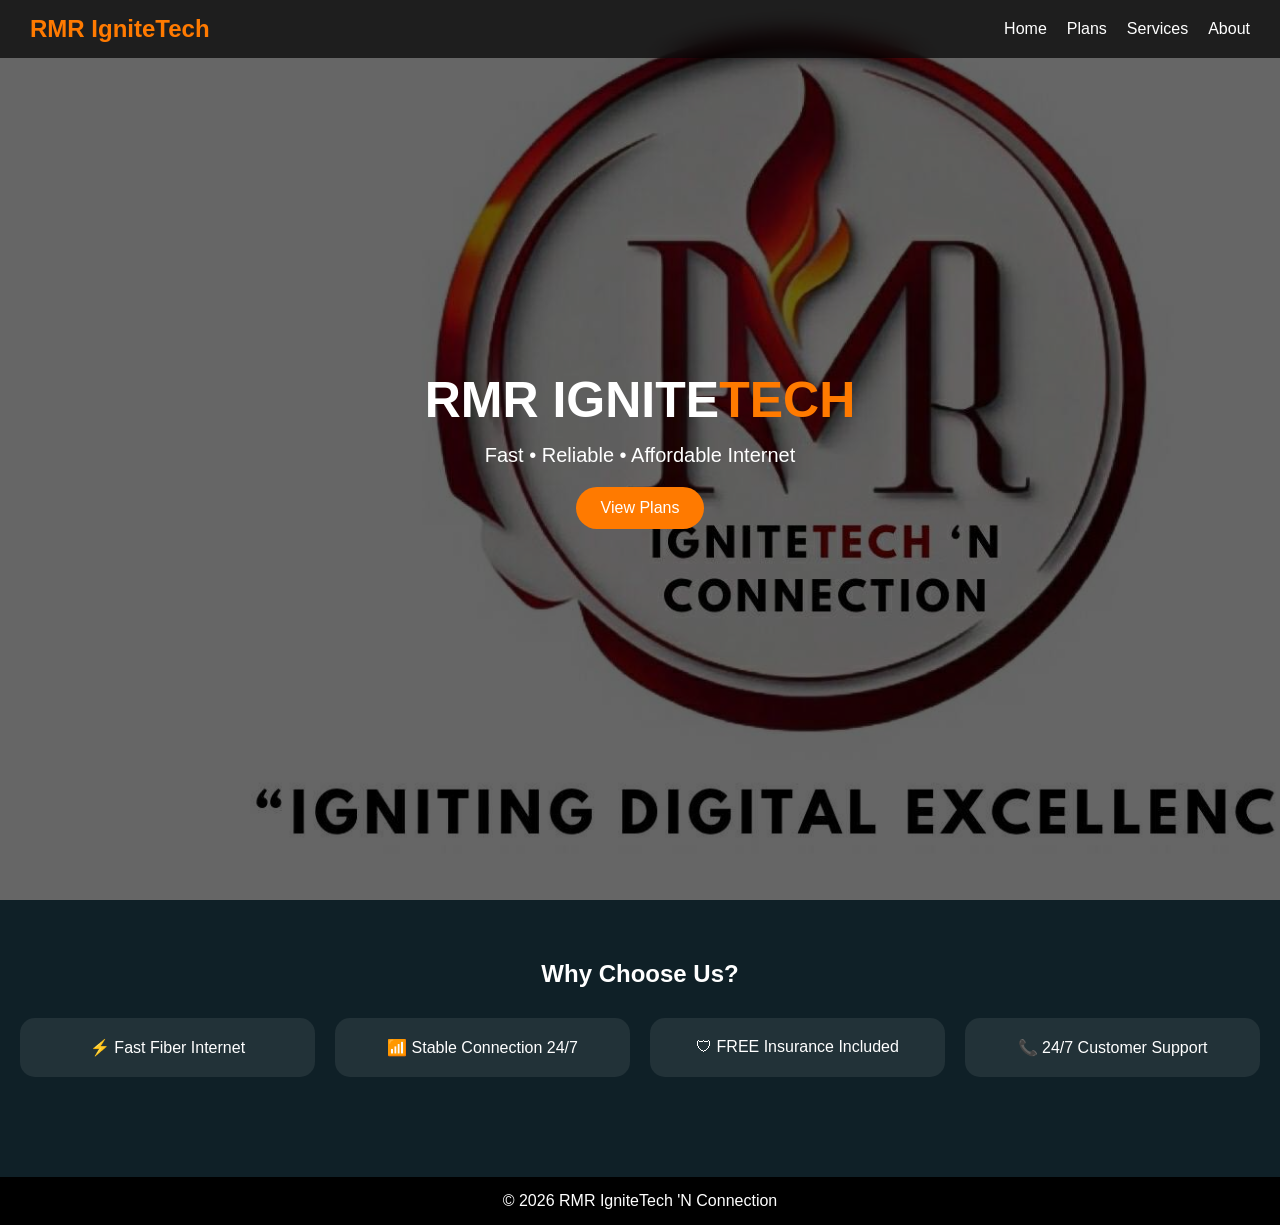
<file: index.html>
<!DOCTYPE html>
<html lang="en">
<head>
<meta charset="UTF-8">
<meta name="viewport" content="width=device-width, initial-scale=1.0">
<title>Home | RMR IgniteTech</title>

<style>
*{
  margin:0;
  padding:0;
  box-sizing:border-box;
  font-family: Arial, sans-serif;
}

body{
  background:#0f2027;
  color:white;
}

/* ===== NAV ===== */
nav{
  background: rgba(0,0,0,0.7);
  backdrop-filter: blur(10px);
  display:flex;
  justify-content:space-between;
  align-items:center;
  padding:15px 30px;
  position:fixed;
  width:100%;
  z-index:1000;
}

nav h2{
  color:#ff7a00;
}

/* NAV LINKS */
nav ul{
  list-style:none;
  display:flex;
}

nav ul li{
  margin-left:20px;
}

nav ul li a{
  text-decoration:none;
  color:white;
  transition:0.3s;
}

nav ul li a:hover{
  color:#ff7a00;
}

/* ===== MOBILE MENU ===== */
.menu-toggle{
  display:none;
  font-size:25px;
  cursor:pointer;
}

@media(max-width:768px){
  nav ul{
    position:absolute;
    top:60px;
    left:0;
    width:100%;
    background:black;
    flex-direction:column;
    display:none;
  }

  nav ul.active{
    display:flex;
  }

  nav ul li{
    margin:15px 0;
    text-align:center;
  }

  .menu-toggle{
    display:block;
  }
}

/* ===== SLIDER ===== */
.slider{
  width:100%;
  height:100vh;
  overflow:hidden;
  position:relative;
}

.slides{
  display:flex;
  width:300%;
  height:100%;
  animation: slide 12s infinite;
}

.slides img{
  width:100%;
  height:100vh;
  object-fit:cover;
}

/* OVERLAY */
.slider::after{
  content:"";
  position:absolute;
  width:100%;
  height:100%;
  top:0;
  left:0;
  background: rgba(0,0,0,0.6);
}

/* ANIMATION */
@keyframes slide{
  0%,30% { transform: translateX(0%); }
  35%,65% { transform: translateX(-100%); }
  70%,100% { transform: translateX(-200%); }
}

/* ===== HERO TEXT ===== */
.hero-text{
  position:absolute;
  top:50%;
  left:50%;
  transform:translate(-50%, -50%);
  text-align:center;
  z-index:2;
  width:90%;
}

.hero-text h1{
  font-size:50px;
}

.hero-text span{
  color:#ff7a00;
}

.hero-text p{
  margin-top:15px;
  font-size:20px;
}

.hero-text .btn{
  margin-top:20px;
  padding:12px 25px;
  background:#ff7a00;
  color:white;
  border:none;
  border-radius:25px;
  cursor:pointer;
  font-size:16px;
  transition:0.3s;
}

.hero-text .btn:hover{
  background:#ffb347;
}

/* ===== SECTION ===== */
section{
  padding:60px 20px;
  text-align:center;
}

/* FEATURES */
.features{
  display:grid;
  grid-template-columns: repeat(auto-fit, minmax(250px,1fr));
  gap:20px;
  margin-top:30px;
}

.feature-box{
  background: rgba(255,255,255,0.08);
  padding:20px;
  border-radius:15px;
  transition:0.3s;
}

.feature-box:hover{
  transform:translateY(-10px);
  box-shadow:0 0 20px #ff7a00;
}

/* FOOTER */
footer{
  background:black;
  text-align:center;
  padding:15px;
  margin-top:40px;
}

/* ===== MOBILE OPTIMIZATION ===== */
@media(max-width:600px){
  .hero-text h1{
    font-size:28px;
  }

  .hero-text p{
    font-size:16px;
  }

  .hero-text .btn{
    font-size:14px;
    padding:10px 20px;
  }
}
</style>
</head>

<body>

<!-- NAV -->
<nav>
  <h2>RMR IgniteTech</h2>

  <div class="menu-toggle" onclick="toggleMenu()">☰</div>

  <ul id="navLinks">
    <li><a href="index.html">Home</a></li>
    <li><a href="Plans.html">Plans</a></li>
    <li><a href="Services.html">Services</a></li>
    <li><a href="About.html">About</a></li>
  </ul>
</nav>

<!-- SLIDER -->
<div class="slider">
  <div class="slides">
    <img src="image 1.jpg">
    <img src="image 2.jpg">
    <img src="image 1.jpg">
  </div>

  <div class="hero-text">
    <h1>RMR IGNITE<span>TECH</span></h1>
    <p>Fast • Reliable • Affordable Internet</p>
    <button class="btn" onclick="location.href='Plans.html'">View Plans</button>
  </div>
</div>

<!-- FEATURES -->
<section>
  <h2>Why Choose Us?</h2>

  <div class="features">
    <div class="feature-box">⚡ Fast Fiber Internet</div>
    <div class="feature-box">📶 Stable Connection 24/7</div>
    <div class="feature-box">🛡 FREE Insurance Included</div>
    <div class="feature-box">📞 24/7 Customer Support</div>
  </div>
</section>

<footer>
  © 2026 RMR IgniteTech 'N Connection
</footer>

<script>
function toggleMenu(){
  document.getElementById("navLinks").classList.toggle("active");
}
</script>

</body>
</html>
</file>
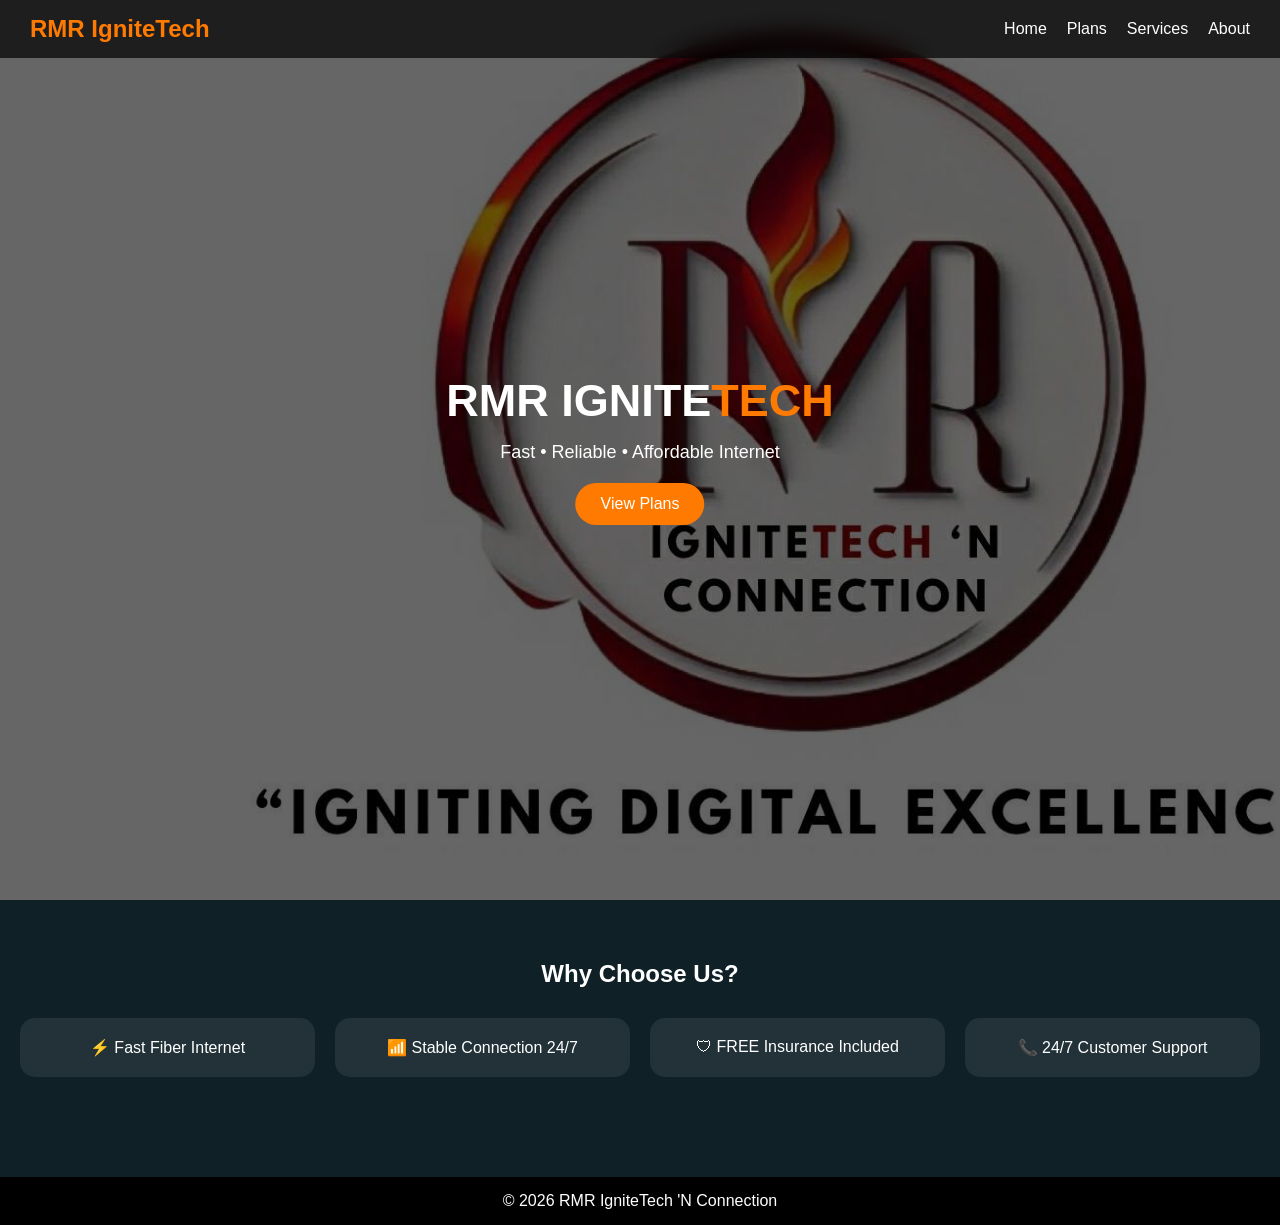
<file: Home.html>
<!DOCTYPE html>
<html>
<head>
  <title>Home | RMR IgniteTech</title>

  <style>
*{
  margin:0;
  padding:0;
  box-sizing:border-box;
  font-family: Arial, sans-serif;
}

body{
  background:#0f2027;
  color:white;
}

/* ===== NAV ===== */
nav{
  background: rgba(0,0,0,0.7);
  backdrop-filter: blur(10px);
  display:flex;
  justify-content:space-between;
  align-items:center;
  padding:15px 30px;
  position:fixed;
  width:100%;
  z-index:1000;
}

nav h2{
  color:#ff7a00;
}

nav ul{
  list-style:none;
  display:flex;
}

nav ul li{
  margin-left:20px;
}

nav ul li a{
  text-decoration:none;
  color:white;
  transition:0.3s;
}

nav ul li a:hover{
  color:#ff7a00;
}

/* ===== SLIDER ===== */
.slider{
  width:100%;
  height:100vh;
  overflow:hidden;
  position:relative;
}

.slides{
  display:flex;
  width:300%;
  height:100%;
  animation: slide 12s infinite;
}

.slides img{
  width:100%;
  height:100vh;
  object-fit:cover;
}

/* DARK OVERLAY */
.slider::after{
  content:"";
  position:absolute;
  width:100%;
  height:100%;
  top:0;
  left:0;
  background: rgba(0,0,0,0.6);
}

/* SLIDER ANIMATION */
@keyframes slide{
  0% { transform: translateX(0%); }
  30% { transform: translateX(0%); }

  35% { transform: translateX(-100%); }
  65% { transform: translateX(-100%); }

  70% { transform: translateX(-200%); }
  100% { transform: translateX(-200%); }
}

/* ===== HERO TEXT ===== */
.hero-text{
  position:absolute;
  top:50%;
  left:50%;
  transform:translate(-50%, -50%);
  text-align:center;
  z-index:2;
}

.hero-text h1{
  font-size:45px;
}

.hero-text span{
  color:#ff7a00;
}

.hero-text p{
  margin-top:15px;
  font-size:18px;
}

.hero-text .btn{
  margin-top:20px;
  padding:12px 25px;
  background:#ff7a00;
  color:white;
  border:none;
  border-radius:25px;
  cursor:pointer;
  font-size:16px;
  transition:0.3s;
}

.hero-text .btn:hover{
  background:#ffb347;
}

/* ===== SECTION ===== */
section{
  padding:60px 20px;
  text-align:center;
}

/* FEATURES */
.features{
  display:grid;
  grid-template-columns: repeat(auto-fit, minmax(250px,1fr));
  gap:20px;
  margin-top:30px;
}

.feature-box{
  background: rgba(255,255,255,0.08);
  padding:20px;
  border-radius:15px;
  transition:0.3s;
}

.feature-box:hover{
  transform:translateY(-10px);
  box-shadow:0 0 20px #ff7a00;
}

/* FOOTER */
footer{
  background:black;
  text-align:center;
  padding:15px;
  margin-top:40px;
}

/* MOBILE */
@media(max-width:600px){
  .hero-text h1{
    font-size:28px;
  }
}
  </style>
</head>

<body>

<!-- NAV -->
<nav>
  <h2>RMR IgniteTech</h2>
  <ul>
    <li><a href="Home.html">Home</a></li>
    <li><a href="Plans.html">Plans</a></li>
    <li><a href="Services.html">Services</a></li>
    <li><a href="About.html">About</a></li>
  </ul>
</nav>

<!-- SLIDER -->
<div class="slider">
  <div class="slides">
    <img src="image 1.jpg">
    <img src="image 2.jpg">
    <img src="image 1.jpg">
  </div>

  <!-- HERO TEXT -->
  <div class="hero-text">
    <h1>RMR IGNITE<span>TECH</span></h1>
    <p>Fast • Reliable • Affordable Internet</p>
    <button class="btn" onclick="location.href='Plans.html'">View Plans</button>
  </div>
</div>

<!-- FEATURES -->
<section>
  <h2>Why Choose Us?</h2>

  <div class="features">
    <div class="feature-box">
      ⚡ Fast Fiber Internet
    </div>

    <div class="feature-box">
      📶 Stable Connection 24/7
    </div>

    <div class="feature-box">
      🛡 FREE Insurance Included
    </div>

    <div class="feature-box">
      📞 24/7 Customer Support
    </div>
  </div>
</section>

<footer>
  © 2026 RMR IgniteTech 'N Connection
</footer>

</body>
</html>
</file>
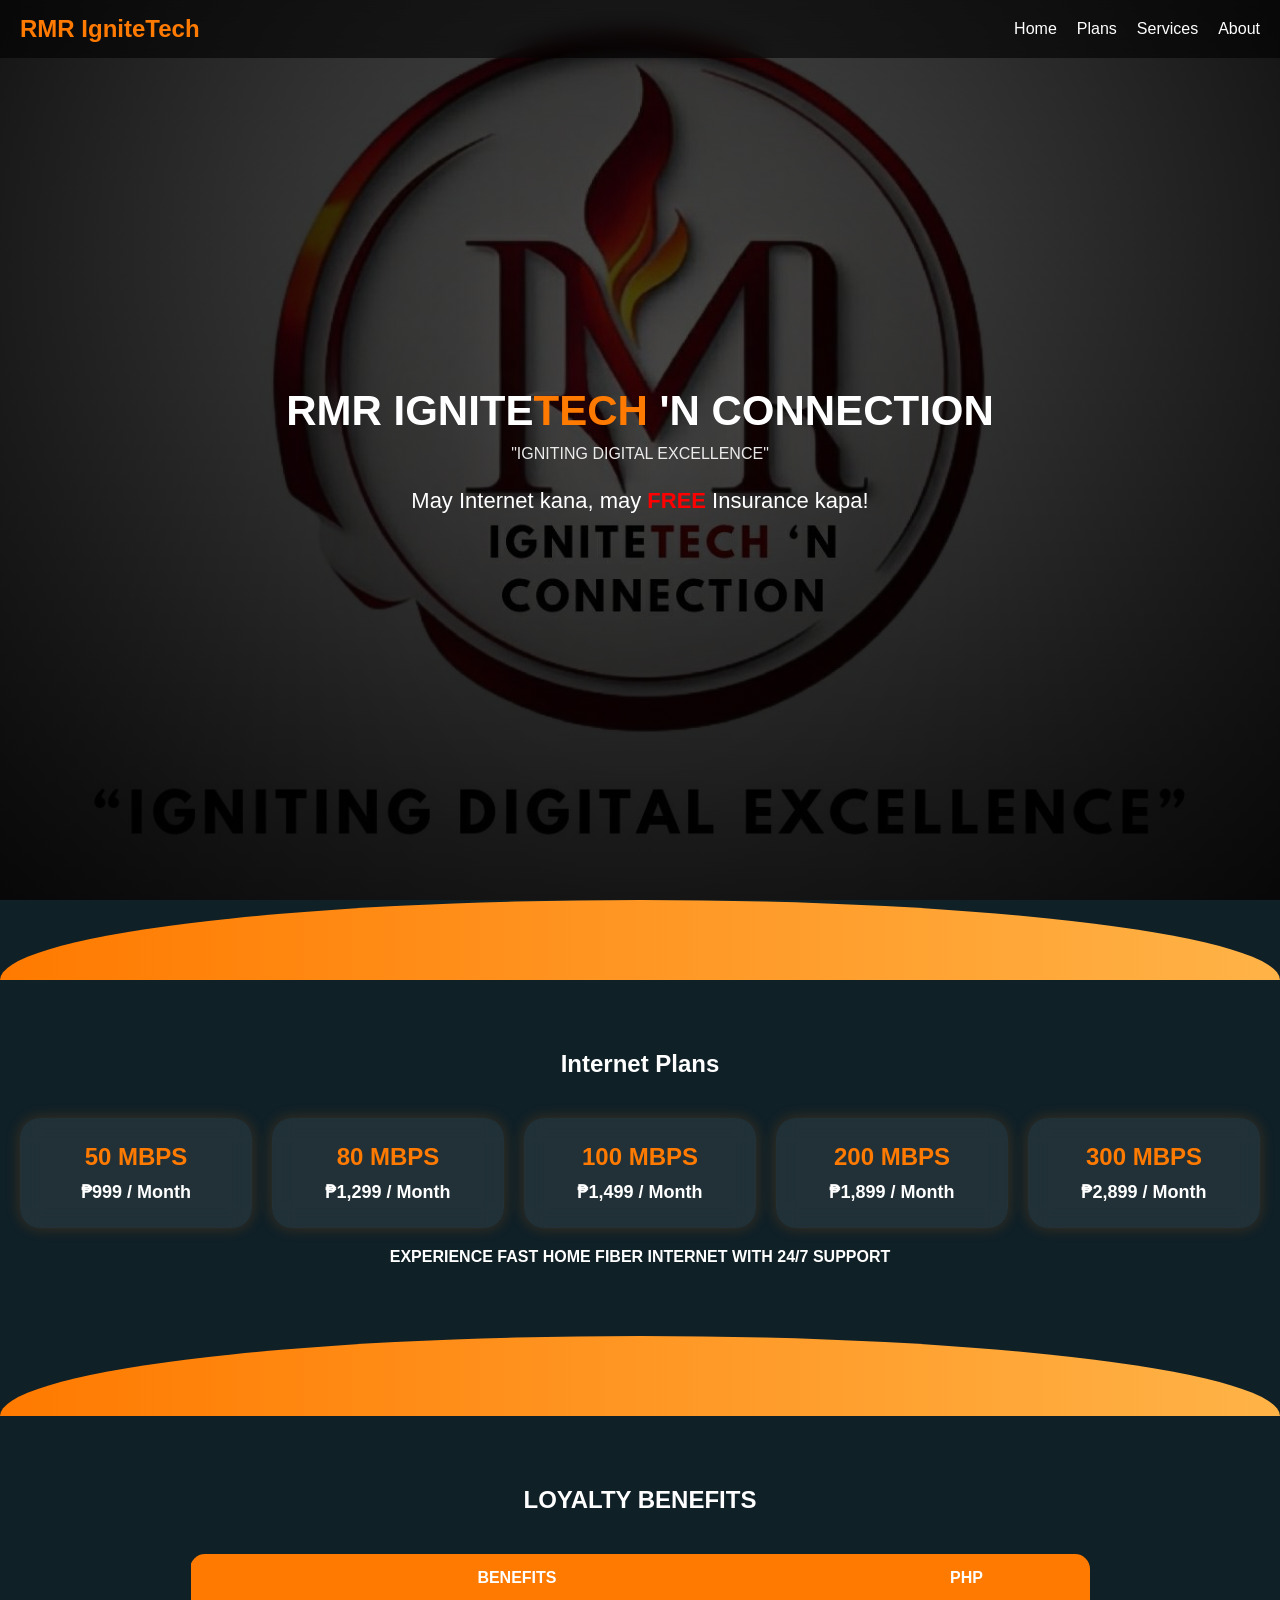
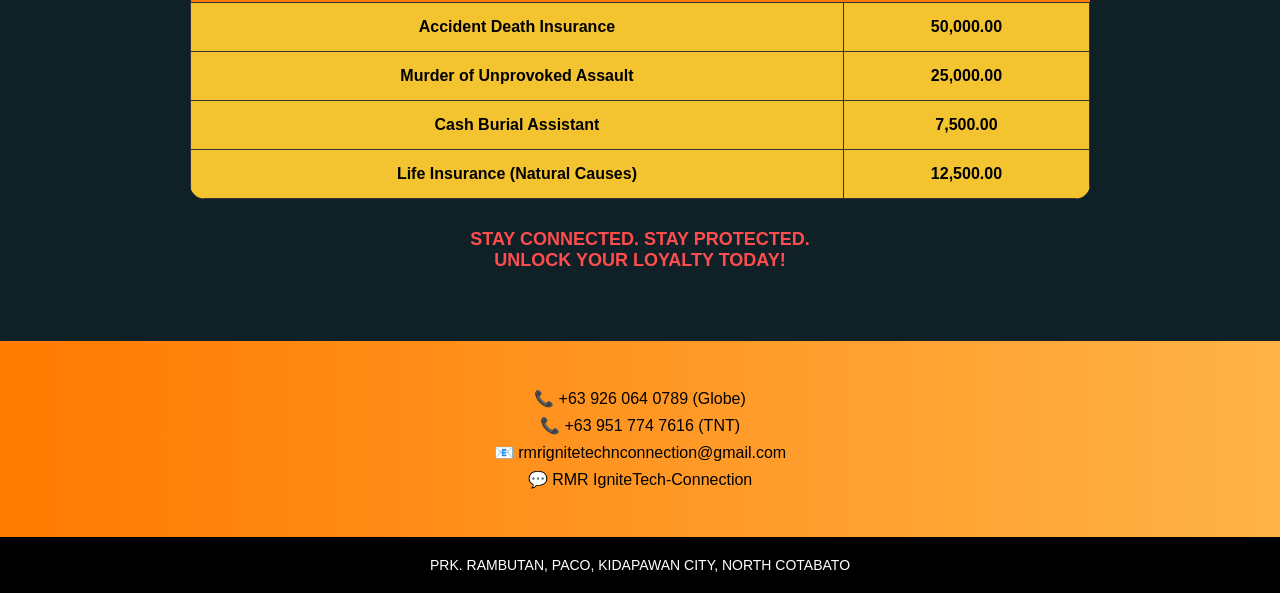
<file: Plans.html>
<!DOCTYPE html>
<html lang="en">
<head>
<meta charset="UTF-8">
<meta name="viewport" content="width=device-width, initial-scale=1.0">
<title>RMR IgniteTech Premium</title>

<style>
*{
  margin:0;
  padding:0;
  box-sizing:border-box;
  font-family: 'Segoe UI', sans-serif;
  scroll-behavior:smooth;
}

body{
  background:#0f2027;
  color:white;
  overflow-x:hidden;
}

/* ===== NAV ===== */
nav{
  position:fixed;
  width:100%;
  top:0;
  background: rgba(0,0,0,0.6);
  backdrop-filter: blur(10px);
  display:flex;
  justify-content:space-between;
  align-items:center;
  padding:15px 20px;
  z-index:1000;
}

nav h2{
  color:#ff7a00;
}

/* NAV LINKS */
.nav-links{
  display:flex;
}

nav a{
  color:white;
  margin-left:20px;
  text-decoration:none;
  transition:0.3s;
}

nav a:hover{
  color:#ff7a00;
}

/* MOBILE MENU */
.menu-toggle{
  display:none;
  font-size:26px;
  cursor:pointer;
}

@media(max-width:768px){
  .nav-links{
    position:absolute;
    top:60px;
    left:0;
    width:100%;
    background:black;
    flex-direction:column;
    display:none;
  }

  .nav-links.active{
    display:flex;
  }

  .nav-links a{
    margin:15px 0;
    text-align:center;
  }

  .menu-toggle{
    display:block;
  }
}

/* ===== HERO ===== */
.hero{
  height:100vh;
  display:flex;
  flex-direction:column;
  justify-content:center;
  align-items:center;
  text-align:center;
  position:relative;

  background:
    linear-gradient(rgba(0,0,0,0.6), rgba(0,0,0,0.85)),
    url('image 1.jpg');

  background-size:cover;
  background-position:center;
}

.hero::before{
  content:"";
  position:absolute;
  width:100%;
  height:100%;
  top:0;
  left:0;
  background: radial-gradient(circle, transparent, rgba(0,0,0,0.8));
}

.hero *{
  position:relative;
  z-index:2;
}

.hero h1{
  font-size:42px;
}

.hero span{
  color:#ff7a00;
}

.hero p{
  margin-top:10px;
  opacity:0.9;
}

.tagline{
  margin-top:25px;
  font-size:22px;
}

.tagline span{
  color:red;
  font-weight:bold;
}

/* ===== WAVE ===== */
.wave{
  height:80px;
  background: linear-gradient(to right, #ff7a00, #ffb347);
  border-radius: 50% 50% 0 0 / 100% 100% 0 0;
}

/* ===== SECTION ===== */
section{
  padding:70px 20px;
  text-align:center;
}

/* ===== PLANS ===== */
.plans{
  display:grid;
  grid-template-columns: repeat(auto-fit,minmax(220px,1fr));
  gap:20px;
  margin-top:40px;
}

.card{
  background: rgba(255,255,255,0.08);
  backdrop-filter: blur(10px);
  border-radius:20px;
  padding:25px;
  transition:0.4s;
  box-shadow:0 0 15px rgba(255,122,0,0.2);
  animation: float 4s ease-in-out infinite;
}

.card:hover{
  transform:translateY(-10px) scale(1.03);
  box-shadow:0 0 25px #ff7a00;
}

.card h2{
  color:#ff7a00;
}

.card p{
  margin-top:10px;
  font-size:18px;
  font-weight:bold;
}

/* ===== TABLE ===== */
.table-container{
  max-width:900px;
  margin:auto;
  margin-top:40px;
  overflow-x:auto;
}

table{
  width:100%;
  border-collapse: collapse;
  border-radius:15px;
  overflow:hidden;
  min-width:400px;
}

th{
  background:#ff7a00;
  padding:15px;
}

td{
  background:#f4c430;
  color:black;
  padding:15px;
  border:1px solid #333;
  font-weight:bold;
}

/* ===== CTA ===== */
.cta{
  margin-top:30px;
  color:#ff4d4d;
  font-weight:bold;
  font-size:18px;
}

/* ===== CONTACT ===== */
.contact{
  background: linear-gradient(to right,#ff7a00,#ffb347);
  color:black;
  text-align:center;
  padding:40px 20px;
}

.contact p{
  margin:8px;
}

/* ===== FOOTER ===== */
.footer{
  background:black;
  text-align:center;
  padding:20px;
  font-size:14px;
}

/* ===== ANIMATION ===== */
@keyframes float{
  0%{transform:translateY(0);}
  50%{transform:translateY(-10px);}
  100%{transform:translateY(0);}
}

/* MOBILE TEXT */
@media(max-width:600px){
  .hero h1{
    font-size:26px;
  }

  .tagline{
    font-size:18px;
  }
}
</style>
</head>

<body>

<!-- NAV -->
<nav>
  <h2>RMR IgniteTech</h2>

  <div class="menu-toggle" onclick="toggleMenu()">☰</div>

  <div class="nav-links" id="navLinks">
    <a href="index.html">Home</a>
    <a href="Plans.html">Plans</a>
    <a href="Services.html">Services</a>
    <a href="About.html">About</a>
  </div>
</nav>

<!-- HERO -->
<div class="hero">
  <h1>RMR IGNITE<span>TECH</span> 'N CONNECTION</h1>
  <p>"IGNITING DIGITAL EXCELLENCE"</p>

  <div class="tagline">
    May Internet kana, may <span>FREE</span> Insurance kapa!
  </div>
</div>

<div class="wave"></div>

<!-- PLANS -->
<section id="plans">
  <h2>Internet Plans</h2>

  <div class="plans">
    <div class="card"><h2>50 MBPS</h2><p>₱999 / Month</p></div>
    <div class="card"><h2>80 MBPS</h2><p>₱1,299 / Month</p></div>
    <div class="card"><h2>100 MBPS</h2><p>₱1,499 / Month</p></div>
    <div class="card"><h2>200 MBPS</h2><p>₱1,899 / Month</p></div>
    <div class="card"><h2>300 MBPS</h2><p>₱2,899 / Month</p></div>
  </div>

  <p style="margin-top:20px; font-weight:bold;">
    EXPERIENCE FAST HOME FIBER INTERNET WITH 24/7 SUPPORT
  </p>
</section>

<div class="wave"></div>

<!-- BENEFITS -->
<section id="benefits">
  <h2>LOYALTY BENEFITS</h2>

  <div class="table-container">
    <table>
      <tr>
        <th>BENEFITS</th>
        <th>PHP</th>
      </tr>

      <tr><td>Accident Death Insurance</td><td>50,000.00</td></tr>
      <tr><td>Murder of Unprovoked Assault</td><td>25,000.00</td></tr>
      <tr><td>Cash Burial Assistant</td><td>7,500.00</td></tr>
      <tr><td>Life Insurance (Natural Causes)</td><td>12,500.00</td></tr>
    </table>
  </div>

  <div class="cta">
    STAY CONNECTED. STAY PROTECTED.<br>
    UNLOCK YOUR LOYALTY TODAY!
  </div>
</section>

<!-- CONTACT -->
<div id="contact" class="contact">
  <p>📞 +63 926 064 0789 (Globe)</p>
  <p>📞 +63 951 774 7616 (TNT)</p>
  <p>📧 rmrignitetechnconnection@gmail.com</p>
  <p>💬 RMR IgniteTech-Connection</p>
</div>

<!-- FOOTER -->
<div class="footer">
  PRK. RAMBUTAN, PACO, KIDAPAWAN CITY, NORTH COTABATO
</div>

<script>
function toggleMenu(){
  document.getElementById("navLinks").classList.toggle("active");
}
</script>

</body>
</html>
</file>
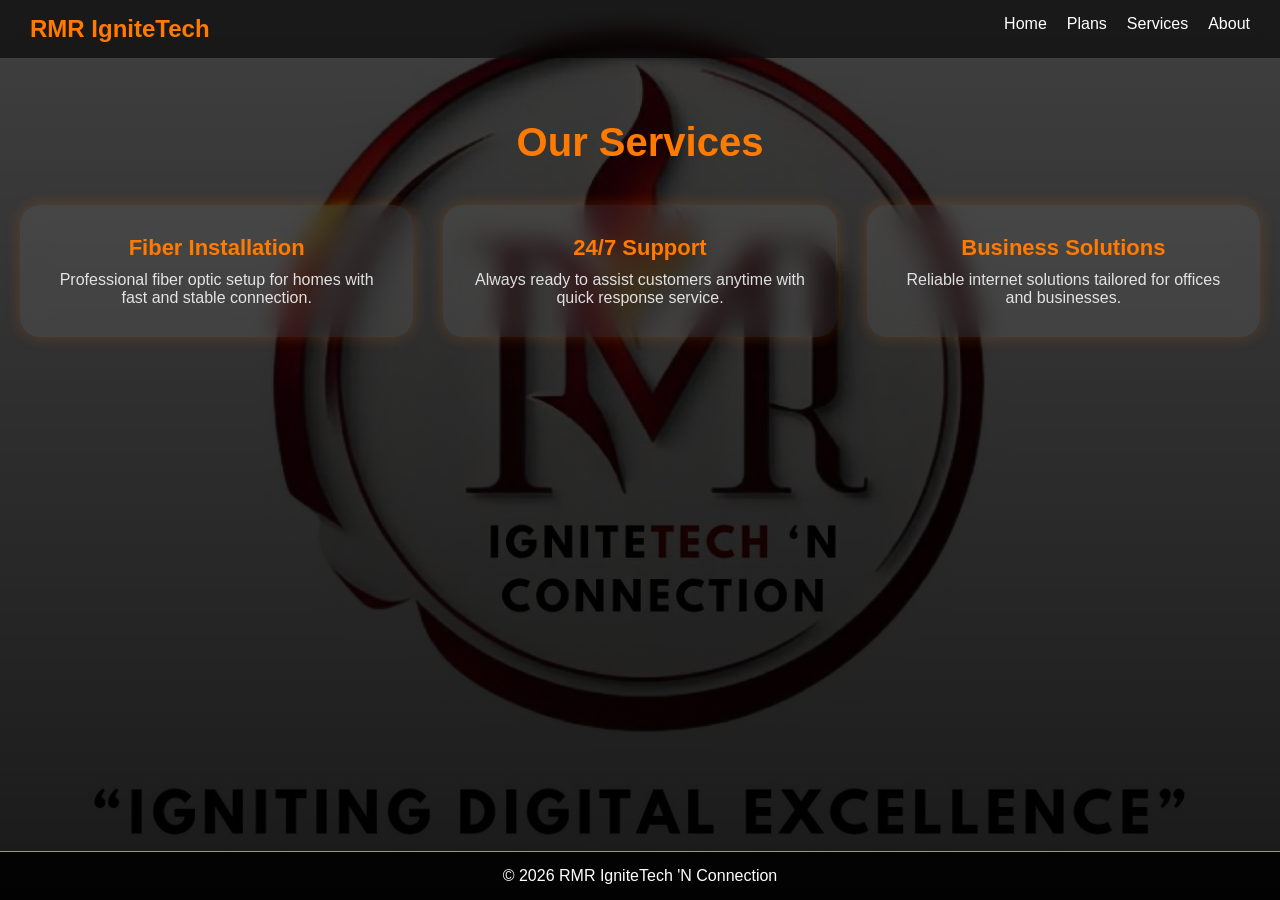
<file: Services.html>
<!DOCTYPE html>
<html>
<head>
  <title>Services | RMR IgniteTech</title>

  <style>
*{
  margin:0;
  padding:0;
  box-sizing:border-box;
  font-family: 'Segoe UI', sans-serif;
}

html, body{
  height:100%;
}

body{
  color:white;
  overflow-x:hidden;

  /* FLEX LAYOUT FIX */
  display:flex;
  flex-direction:column;

  /* BACKGROUND IMAGE */
  background:
    linear-gradient(rgba(0,0,0,0.75), rgba(0,0,0,0.9)),
    url('image 1.jpg');

  background-size:cover;
  background-position:center;
  background-attachment:fixed;
}

/* ===== NAV ===== */
nav{
  background: rgba(0,0,0,0.6);
  backdrop-filter: blur(10px);
  display:flex;
  justify-content:space-between;
  padding:15px 30px;
  position:fixed;
  width:100%;
  z-index:1000;
}

nav h2{
  color:#ff7a00;
}

nav ul{
  list-style:none;
  display:flex;
}

nav ul li{
  margin-left:20px;
}

nav ul li a{
  color:white;
  text-decoration:none;
  transition:0.3s;
}

nav ul li a:hover{
  color:#ff7a00;
}

/* ===== MAIN CONTENT PUSH ===== */
section{
  padding:120px 20px 60px;
  text-align:center;

  /* PUSH FOOTER DOWN */
  flex:1;
}

section h1{
  color:#ff7a00;
  font-size:40px;
}

/* ===== SERVICES GRID ===== */
.service-container{
  display:grid;
  grid-template-columns: repeat(auto-fit, minmax(250px,1fr));
  gap:30px;
  margin-top:40px;
}

/* ===== SERVICE BOX ===== */
.service-box{
  background: rgba(255,255,255,0.08);
  backdrop-filter: blur(12px);
  border-radius:20px;
  padding:30px;
  transition:0.4s;
  box-shadow:0 0 15px rgba(255,122,0,0.2);
  position:relative;
  overflow:hidden;
}

.service-box::before{
  content:"";
  position:absolute;
  width:100%;
  height:100%;
  top:0;
  left:0;
  background: linear-gradient(120deg, transparent, rgba(255,122,0,0.3), transparent);
  opacity:0;
  transition:0.5s;
}

.service-box:hover::before{
  opacity:1;
}

.service-box:hover{
  transform: translateY(-10px) scale(1.03);
  box-shadow:0 0 25px #ff7a00;
}

.service-box h3{
  color:#ff7a00;
  margin-bottom:10px;
  font-size:22px;
}

.service-box p{
  opacity:0.85;
}

/* ===== FOOTER FIXED ===== */
footer{
  background: rgba(0,0,0,0.9);
  text-align:center;
  padding:15px;
  margin-top:auto; /* IMPORTANT FIX */
  border-top:1px solid #ff7a00;
}

/* MOBILE */
@media(max-width:600px){
  section h1{
    font-size:28px;
  }
}
  </style>

</head>
<body>

<!-- NAV -->
<nav>
  <h2>RMR IgniteTech</h2>
  <ul>
    <li><a href="index.html">Home</a></li>
    <li><a href="Plans.html">Plans</a></li>
    <li><a href="Services.html">Services</a></li>
    <li><a href="About.html">About</a></li>
  </ul>
</nav>

<!-- SERVICES -->
<section>
  <h1>Our Services</h1>

  <div class="service-container">

    <div class="service-box">
      <h3>Fiber Installation</h3>
      <p>Professional fiber optic setup for homes with fast and stable connection.</p>
    </div>

    <div class="service-box">
      <h3>24/7 Support</h3>
      <p>Always ready to assist customers anytime with quick response service.</p>
    </div>

    <div class="service-box">
      <h3>Business Solutions</h3>
      <p>Reliable internet solutions tailored for offices and businesses.</p>
    </div>

  </div>
</section>

<!-- FOOTER -->
<footer>
  © 2026 RMR IgniteTech 'N Connection
</footer>

</body>
</html>
</file>
